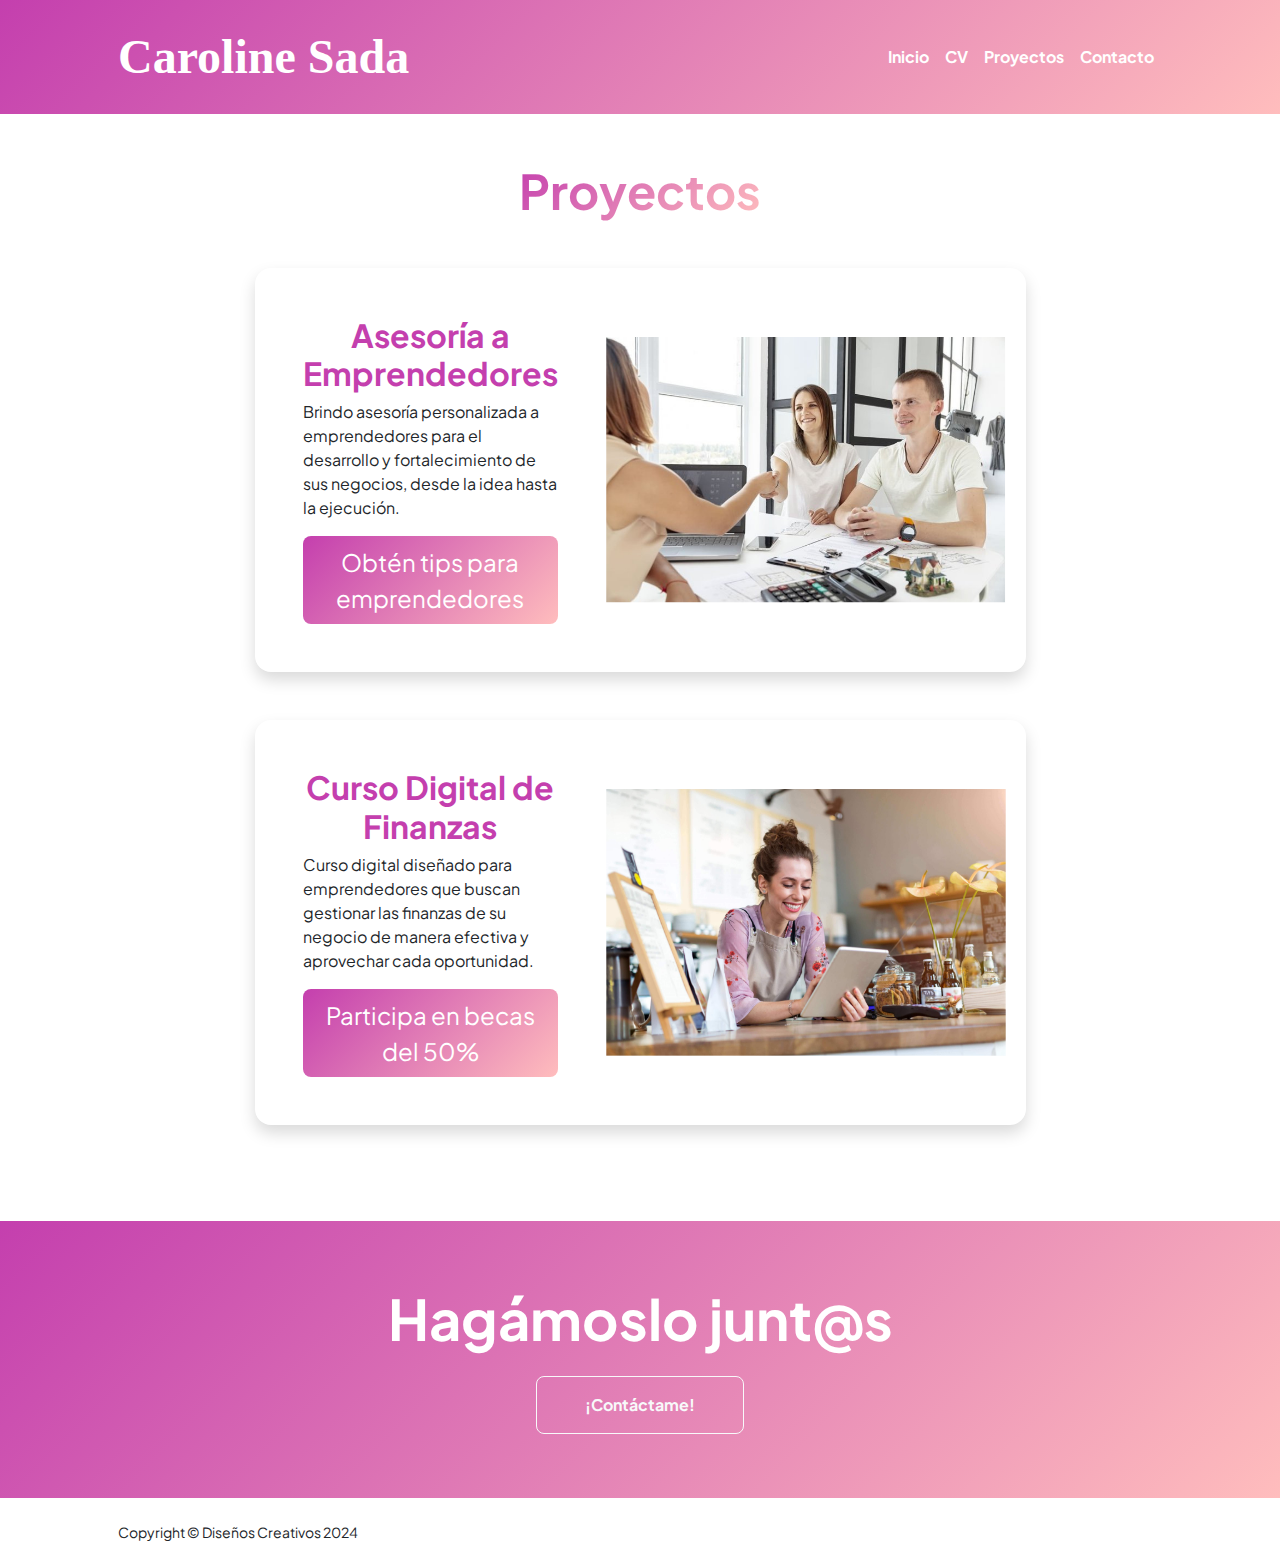
<file: projects.html>
<!DOCTYPE html>
<html lang="en">
    <head>
        <meta charset="utf-8" />
        <meta name="viewport" content="width=device-width, initial-scale=1, shrink-to-fit=no" />
        <meta name="description" content="" />
        <meta name="author" content="" />
        <title>Carolina Sada</title>
        <!-- Favicon-->
        <link rel="icon" type="image/x-icon" href="assets/favicon.ico" />
        <!-- Custom Google font-->
        <link rel="preconnect" href="https://fonts.googleapis.com" />
        <link rel="preconnect" href="https://fonts.gstatic.com" crossorigin />
        <link href="https://fonts.googleapis.com/css2?family=Plus+Jakarta+Sans:wght@100;200;300;400;500;600;700;800;900&amp;display=swap" rel="stylesheet" />
        <!-- Bootstrap icons-->
        <link href="https://cdn.jsdelivr.net/npm/bootstrap-icons@1.8.1/font/bootstrap-icons.css" rel="stylesheet" />
        <!-- Core theme CSS (includes Bootstrap)-->
        <link href="css/styles.css" rel="stylesheet" />
    </head>
    <body class="d-flex flex-column h-100 bg-white">
        <main class="flex-shrink-0">
            <!-- Navigation-->
            <nav class="navbar navbar-expand-lg navbar-light bg-gradient-primary-to-secondary py-3">
                <div class="container px-5">
                    <a class="navbar-brand" href="index.html"><span class="fw-bolder-name ">Caroline Sada</span></a>
                    <button class="navbar-toggler" type="button" data-bs-toggle="collapse" data-bs-target="#navbarSupportedContent" aria-controls="navbarSupportedContent" aria-expanded="false" aria-label="Toggle navigation"><span class="navbar-toggler-icon"></span></button>
                    <div class="collapse navbar-collapse" id="navbarSupportedContent">
                        <ul class="navbar-nav ms-auto mb-2 mb-lg-0 small fw-bolder">
                            <li class="nav-item"><a class="nav-link" href="index.html">Inicio</a></li>
                            <li class="nav-item"><a class="nav-link" href="resume.html">CV</a></li>
                            <li class="nav-item"><a class="nav-link" href="projects.html">Proyectos</a></li>
                            <li class="nav-item"><a class="nav-link" href="contact.html">Contacto</a></li>
                        </ul>
                    </div>
                </div>
            </nav>
            <!-- Projects Section-->
            <section class="py-5">
                <div class="container px-5 mb-5">
                    <div class="text-center mb-5">
                        <h1 class="display-5 fw-bolder mb-0"><span class="text-gradient d-inline">Proyectos</span></h1>
                    </div>
                    <div class="row gx-5 justify-content-center">
                        <div class="col-lg-11 col-xl-9 col-xxl-8">
                            <!-- Project Card 1-->
                            <div class="card overflow-hidden shadow rounded-4 border-0 mb-5 center-mobile">
                                <div class="card-body p-0">
                                    <div class="d-flex align-items-center">
                                        <div class="p-5">
                                            <h2 class="fw-bolder text-primary text-center">Asesoría a Emprendedores</h2>
                                            <p>Brindo asesoría personalizada a emprendedores para el desarrollo y fortalecimiento de sus negocios, desde la idea hasta la ejecución.</p>
                                            <button class="btn btn-lg btn-gradient" type="button" data-bs-toggle="modal" data-bs-target="#projectModal1">Obtén tips para emprendedores</button>

                                        </div>
                                        <img class="img-fluid" src="assets/service-consulting.svg"  alt="Imagen ilustrativa de asesoría financiera" />
                                    </div>
                                </div>
                            </div>
                            <!-- Project Card 2-->
                            <div class="card overflow-hidden shadow rounded-4 border-0">
                                <div class="card-body p-0">
                                    <div class="d-flex align-items-center">
                                        <div class="p-5">
                                            <h2 class="fw-bolder text-primary text-center">Curso Digital de Finanzas</h2>
                                            <p>Curso digital diseñado para emprendedores que buscan gestionar las finanzas de su negocio de manera efectiva y aprovechar cada oportunidad.</p>
                                            <button class="btn btn-lg btn-gradient" type="button" data-bs-toggle="modal" data-bs-target="#projectModal2">Participa en becas del 50%</button>
                                        </div>
                                        <img class="img-fluid" src="assets/service-course.svg"  alt="Imagen ilustrativa de asesoría financiera de curso para digital de finanzas" />
                                    </div>
                                </div>
                            </div>
                        </div>
                    </div>
                </div>
            </section>
            <!-- Call to action section-->
            <section class="py-3 bg-gradient-primary-to-secondary text-white">
                <div class="container px-5 my-5">
                    <div class="text-center">
                        <h2 class="display-4 fw-bolder mb-4">Hagámoslo junt@s</h2>
                        <a class="btn btn-outline-light btn-lg px-5 py-3 fs-6 fw-bolder" href="contact.html">¡Contáctame!</a>
                    </div>
                </div>
            </section>
        </main>
        <!-- Footer-->
        <footer class="bg-white py-4 mt-auto">
            <div class="container px-5">
                <div class="row align-items-center justify-content-between flex-column flex-sm-row">
                    <div class="col-auto"><div class="small m-0">Copyright &copy; Diseños Creativos 2024</div>
                </div>
            </div>
        </footer>
        <!-- Modal de suscripción para el Proyecto 1 -->
        <div class="modal fade" id="projectModal1" tabindex="-1" aria-labelledby="projectModal1Label" aria-hidden="true">
            <div class="modal-dialog">
                <div class="modal-content">
                    <div class="modal-content">
                        <div class="modal-header">
                            <h5 class="modal-title" id="subscriptionModalLabel">Suscríbete para recibir tips para emprendedores</h5>
                            <button type="button" class="btn-close" data-bs-dismiss="modal" aria-label="Close"></button>
                        </div>
                        <div class="modal-body">
                            <form class="needs-validation" novalidate>
                                <div class="mb-3">
                                    <label for="modalName" class="form-label">Nombre</label>
                                    <input class="form-control" id="modalName" name="name" type="text" placeholder="Ingresa tu nombre..." required>
                                    <div class="invalid-feedback">Tu nombre es requerido.</div>
                                </div>
                                <div class="mb-3">
                                    <label for="modalEmail" class="form-label">Correo Electrónico</label>
                                    <input class="form-control" id="modalEmail" name="email" type="email" placeholder="nombre@ejemplo.com" required>
                                    <div class="invalid-feedback">Se requiere una dirección de correo válida.</div>
                                </div>
                                <div class="d-grid">
                                    <button type="submit" class="btn btn-lg btn-gradient">Enviar</button>
                                </div>
                            </form>
                        </div>
                    </div>
                </div>
            </div>
        </div>
        <!-- Modal de suscripción para el Proyecto 2 -->
        <div class="modal fade" id="projectModal2" tabindex="-1" aria-labelledby="projectModal2Label" aria-hidden="true">
            <div class="modal-dialog">
                <div class="modal-content">
                    <div class="modal-content">
                        <div class="modal-header">
                            <h5 class="modal-title" id="subscriptionModalLabel">Participa en becas del 50% para cursos</h5>
                            <button type="button" class="btn-close" data-bs-dismiss="modal" aria-label="Close"></button>
                        </div>
                        <div class="modal-body">
                            <form class="needs-validation" novalidate>
                                <div class="mb-3">
                                    <label for="modalName" class="form-label">Nombre</label>
                                    <input class="form-control" id="modalName" name="name" type="text" placeholder="Ingresa tu nombre..." required>
                                    <div class="invalid-feedback">Tu nombre es requerido.</div>
                                </div>
                                <div class="mb-3">
                                    <label for="modalEmail" class="form-label">Correo Electrónico</label>
                                    <input class="form-control" id="modalEmail" name="email" type="email" placeholder="nombre@ejemplo.com" required>
                                    <div class="invalid-feedback">Se requiere una dirección de correo válida.</div>
                                </div>
                                <div class="d-grid">
                                    <button type="submit" class="btn btn-lg btn-gradient">Enviar</button>
                                </div>
                            </form>
                        </div>
                    </div>
                </div>
            </div>
        </div>
        <!-- Bootstrap core JS-->
        <script src="https://cdn.jsdelivr.net/npm/bootstrap@5.2.3/dist/js/bootstrap.bundle.min.js"></script>
        <!-- Core theme JS-->
        <script>
            (function () {
                'use strict';
                var forms = document.querySelectorAll('.needs-validation');
                Array.prototype.slice.call(forms).forEach(function (form) {
                    form.addEventListener('submit', function (event) {
                        if (!form.checkValidity()) {
                            event.preventDefault();
                            event.stopPropagation();
                        }
                        form.classList.add('was-validated');
                    }, false);
                });
            })();
        </script>

    </body>
</html>
</file>
